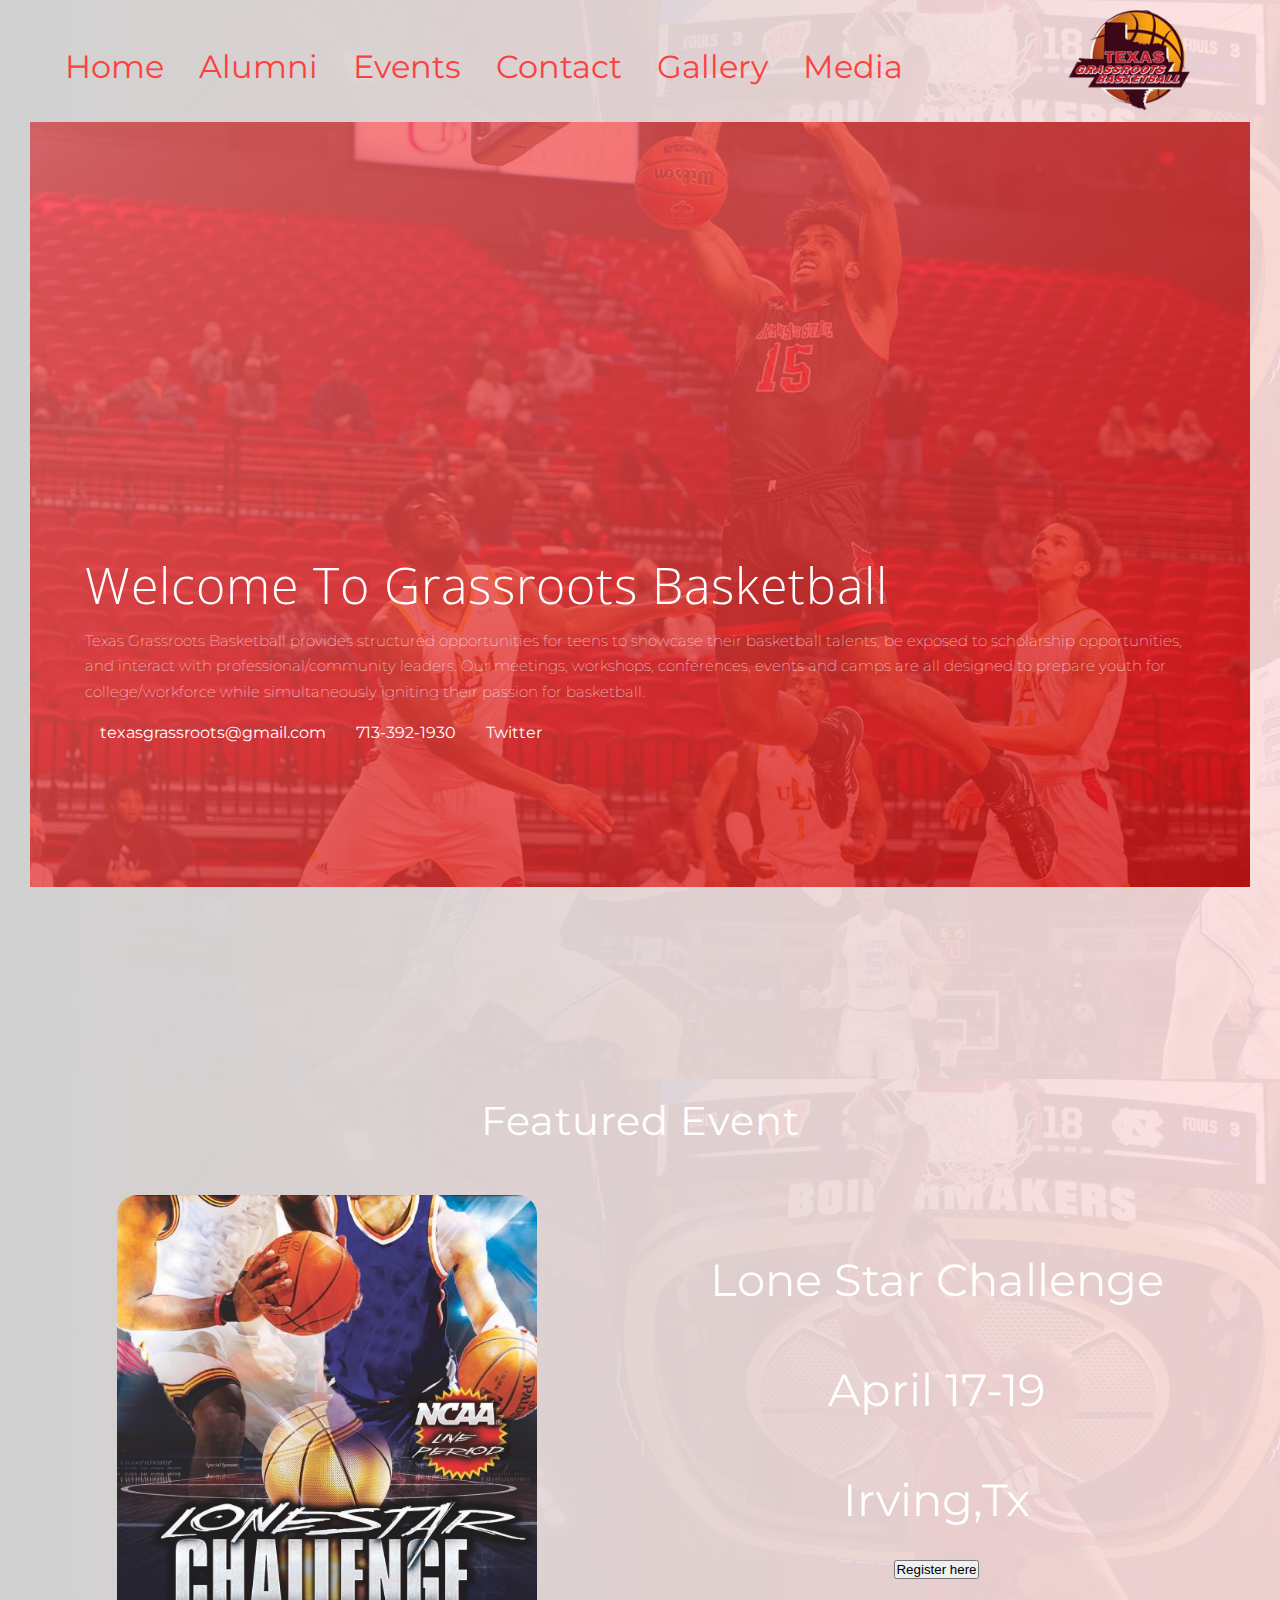
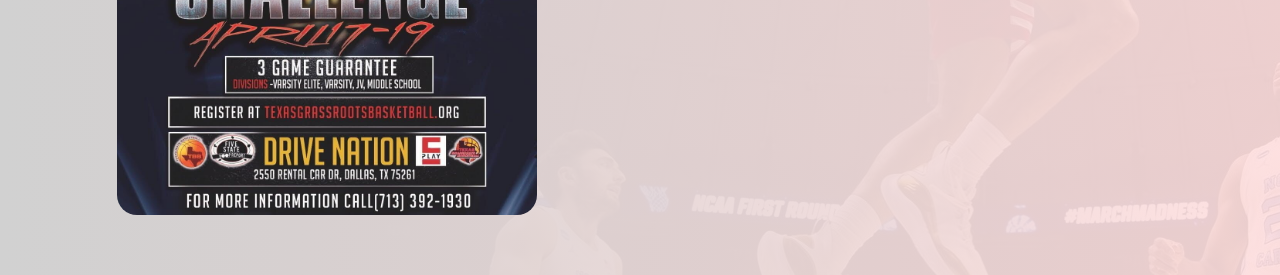
<file: index.html>
<!DOCTYPE html>
<html lang="en">
<head>
    <meta charset="UTF-8">
    <meta http-equiv="X-UA-Compatible" content="IE=edge">
    <meta name="viewport" content="width=device-width, initial-scale=1.0">
    
    <!-- links -->
    
    <link rel="preconnect" href="https://fonts.gstatic.com">
    <link href="https://fonts.googleapis.com/css2?family=Montserrat&display=swap" rel="stylesheet">  
    <link href="https://fonts.googleapis.com/css2?family=Montserrat:wght@500&display=swap" rel="stylesheet">
    <link href="https://fonts.googleapis.com/css2?family=Open+Sans:ital,wght@1,300;1,400&display=swap" rel="stylesheet">
    <link href="https://fonts.googleapis.com/css2?family=Poppins:ital,wght@1,200&display=swap" rel="stylesheet">
    
    <link rel="stylesheet" href="assets/style/style.css">
    <link rel="stylesheet" href="assets/style/home.css">
    <!-- links end -->
    <title>Texas Grass Roots</title>
</head>
<body>
    <!-- nav bar -->
    <nav class="nav">
        
        <ul class = "navBar">
            <li>
                <a href="#">Home</a>
            </li>
            <li>
                <a href="#">Alumni</a>
            </li>
            <li>
                <a href="#">Events</a>
            </li>
            <li>
                <a href="#">Contact</a>
            </li>
            <li>
                <a href="#">Gallery</a>
            </li>
            <li>
                <a href="#">Media</a>
            </li>
        </ul>
        
        <img src="assets/img/TxGrassrootsBBallLogo.png" alt="logo">
       

    </nav>

    <!-- head -->
    <header class = "header">

       <div class="intro">
           <p id = "welcomeTitle">Welcome To Grassroots Basketball</p>
           <p id = "about">Texas Grassroots Basketball provides structured 
            opportunities for teens to showcase their basketball talents, be 
            exposed to scholarship opportunities, and interact with professional/community leaders. 
            Our meetings, workshops, conferences, events and camps are all designed 
            to prepare youth for college/workforce while simultaneously igniting their passion for basketball. 
            </p>
            <div>
                <ul id = "introListUl">
                    <li>
                        <p>texasgrassroots@gmail.com</p>
                    </li>
                    <li>
                        <p>713-392-1930</p>
                    </li>
                    <li>
                        <p>Twitter</p>
                    </li>
                </ul>
            </div>
       </div>
    </header>
    <section class = "eventSection">
        
        <div class = "sectionTwoHome">
           <div>
                <p class = "homeEventTitle"> Featured Event</p>
                <div class = "event">
                    <div>
                        <img src="assets/img/LSC.jpg" class="card" alt="event">
                    </div>
                    <div class = "eventInfo">
                        <p id = "eventName"> Lone Star Challenge</p>
                        <p id = "eventDate"> April 17-19 </p>
                        <p id = "eventLocation"> Irving,Tx </p>
                        <button class = "btn btn-event"> Register here </button>
                    </div>
                </div>
           </div>
           <div>

           </div>
        </div>
    </section>


    <!-- app links -->
    <script src="https://code.jquery.com/jquery-3.5.1.min.js"></script>
    <script src="js/app.js"></script>
</body>
</html>
</file>
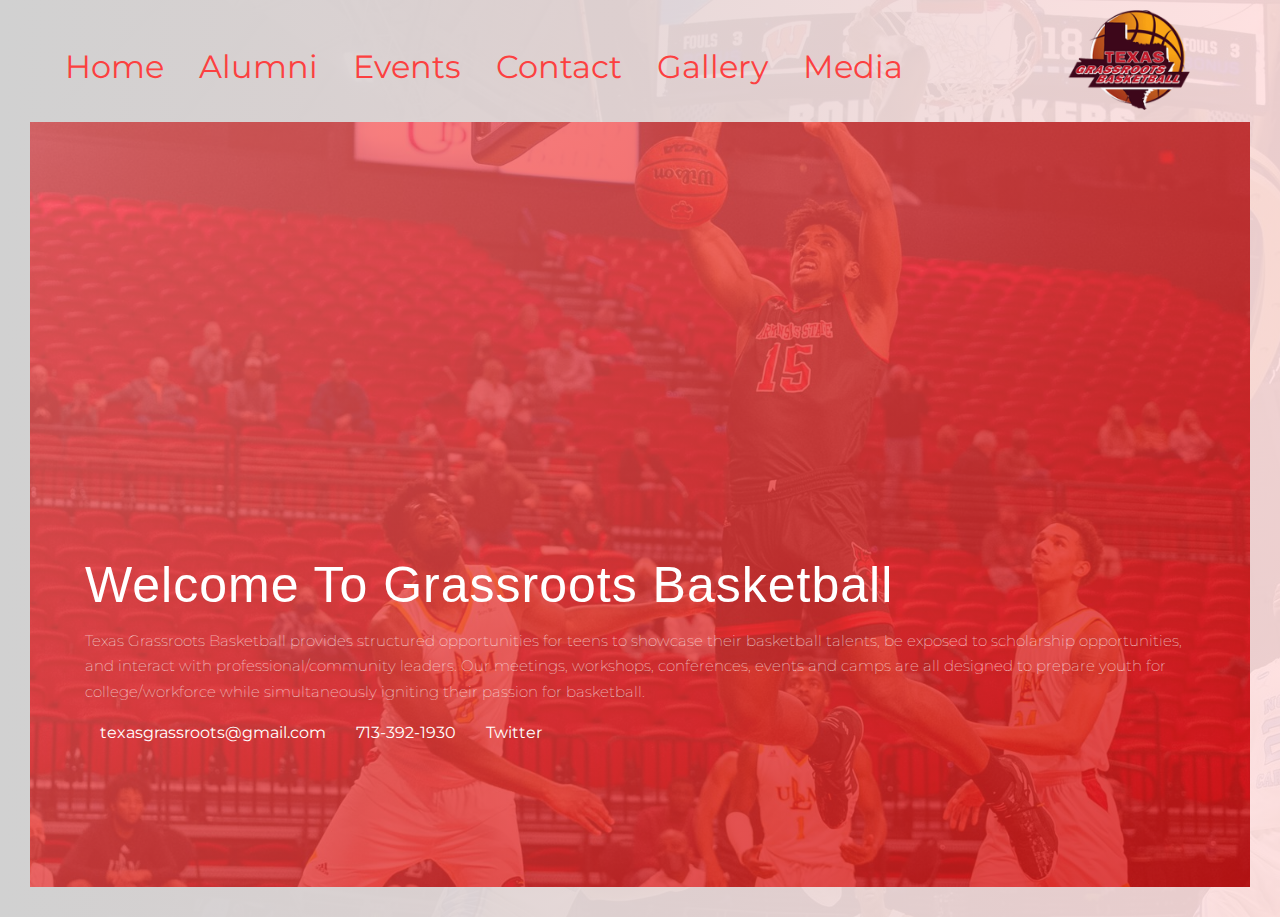
<file: root/index.html>
<!DOCTYPE html>
<html lang="en">
<head>
    <meta charset="UTF-8">
    <meta http-equiv="X-UA-Compatible" content="IE=edge">
    <meta name="viewport" content="width=device-width, initial-scale=1.0">
    
    <!-- links -->
    
    <link rel="preconnect" href="https://fonts.gstatic.com">
    <link href="https://fonts.googleapis.com/css2?family=Montserrat&display=swap" rel="stylesheet">
    <link href="https://fonts.googleapis.com/css2?family=Noto+Sans:ital@1&display=swap" rel="stylesheet">
    <link href="https://fonts.googleapis.com/css2?family=Poppins:ital,wght@1,200&display=swap" rel="stylesheet">
    
    <link rel="stylesheet" href="../assets/style/style.css">
    <link rel="stylesheet" href="../assets/style/home.css">
    <!-- links end -->
    <title>Texas Grass Roots</title>
</head>
<body>
    <!-- nav bar -->
    <nav class="nav">
        
        <ul class = "navBar">
            <li>
                <a href="#">Home</a>
            </li>
            <li>
                <a href="#">Alumni</a>
            </li>
            <li>
                <a href="#">Events</a>
            </li>
            <li>
                <a href="#">Contact</a>
            </li>
            <li>
                <a href="#">Gallery</a>
            </li>
            <li>
                <a href="#">Media</a>
            </li>
        </ul>
        
        <img src="../assets/img/TxGrassrootsBBallLogo.png" alt="logo">
       

    </nav>

    <!-- head -->
    <header class = "header">

       <div class="intro">
           <p id = "welcomeTitle">Welcome To Grassroots Basketball</p>
           <p id = "about">Texas Grassroots Basketball provides structured 
            opportunities for teens to showcase their basketball talents, be 
            exposed to scholarship opportunities, and interact with professional/community leaders. 
            Our meetings, workshops, conferences, events and camps are all designed 
            to prepare youth for college/workforce while simultaneously igniting their passion for basketball. 
            </p>
            <div>
                <ul id = "introListUl">
                    <li>
                        <p>texasgrassroots@gmail.com</p>
                    </li>
                    <li>
                        <p>713-392-1930</p>
                    </li>
                    <li>
                        <p>Twitter</p>
                    </li>
                </ul>
            </div>
       </div>
    </header>
</body>
</html>
</file>
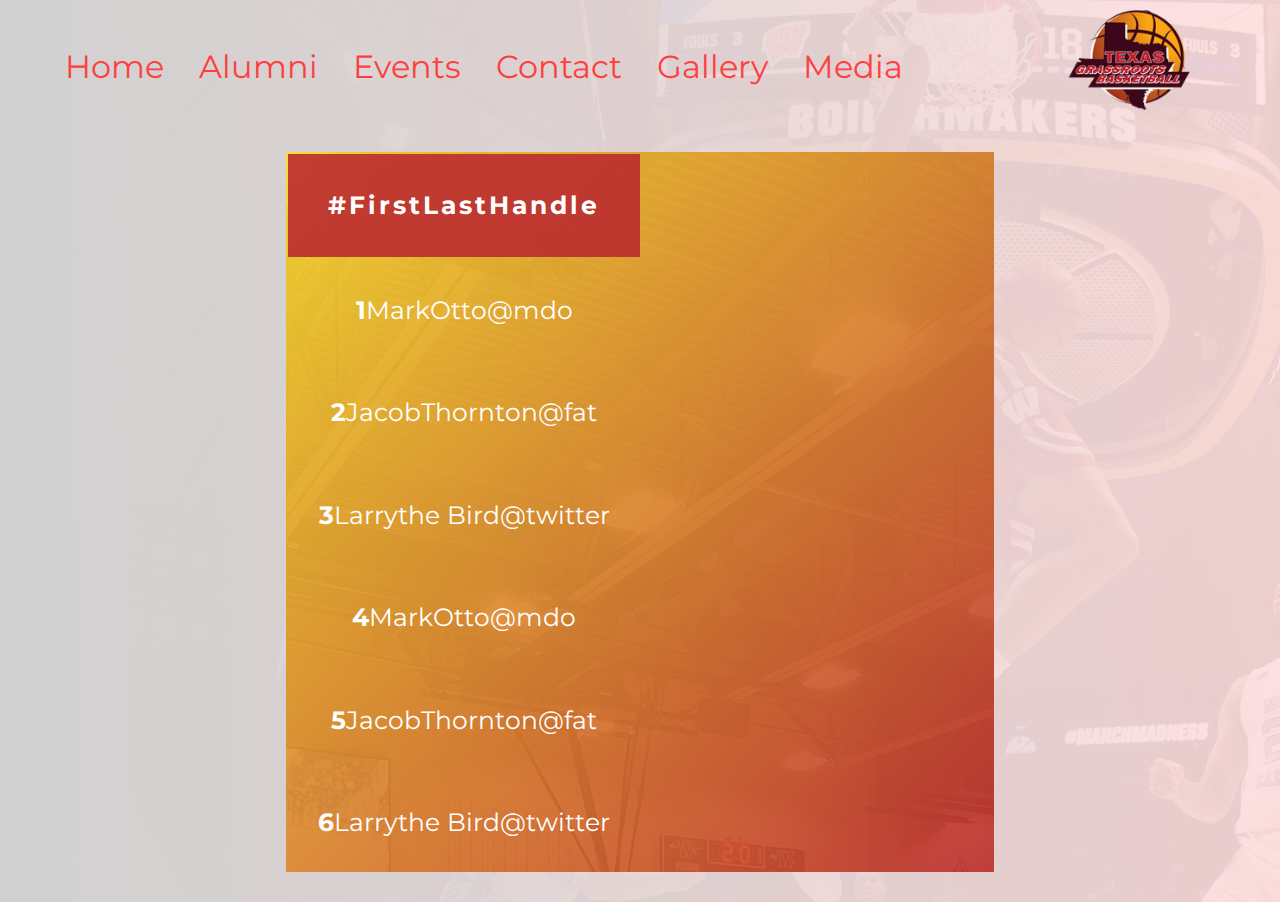
<file: pages/alumni.html>
<!DOCTYPE html>
<html lang="en">
<head>
    <meta charset="UTF-8">
    <meta http-equiv="X-UA-Compatible" content="IE=edge">
    <meta name="viewport" content="width=device-width, initial-scale=1.0">
    
    <!-- links -->
    
    <link rel="preconnect" href="https://fonts.gstatic.com">
    <link href="https://fonts.googleapis.com/css2?family=Montserrat&display=swap" rel="stylesheet">  
    <link href="https://fonts.googleapis.com/css2?family=Montserrat:wght@500&display=swap" rel="stylesheet">
    <link href="https://fonts.googleapis.com/css2?family=Open+Sans:ital,wght@1,300;1,400&display=swap" rel="stylesheet">
    <link href="https://fonts.googleapis.com/css2?family=Poppins:ital,wght@1,200&display=swap" rel="stylesheet">
    
    <link rel="stylesheet" href="../assets/style/style.css">
    <link rel="stylesheet" href="../assets/style/subfolder/alumni.css">
    <!-- links end -->
    <title>Texas Grass Roots</title>
</head>
<body>
    <!-- nav bar -->
    <nav class="nav">
        
        <ul class = "navBar">
            <li>
                <a href="../index.html">Home</a>
            </li>
            <li>
                <a href="alumni.html">Alumni</a>
            </li>
            <li>
                <a href="events.html">Events</a>
            </li>
            <li>
                <a href="contact.html">Contact</a>
            </li>
            <li>
                <a href="gallery.html">Gallery</a>
            </li>
            <li>
                <a href="media.html">Media</a>
            </li>
        </ul>
        
        <img src="../assets/img/TxGrassrootsBBallLogo.png" alt="logo">
       

    </nav>

    <!--scrolling nav-->

    <!-- main -->
    

    
    <section>
        <div class="table-wrapper-scroll-y my-custom-scrollbar">

            <table class="table table-bordered table-striped mb-0">
              <thead>
                <tr>
                  <th scope="col">#</th>
                  <th scope="col">First</th>
                  <th scope="col">Last</th>
                  <th scope="col">Handle</th>
                </tr>
              </thead>
              <tbody>
                <tr>
                  <th scope="row">1</th>
                  <td>Mark</td>
                  <td>Otto</td>
                  <td>@mdo</td>
                </tr>
                <tr>
                  <th scope="row">2</th>
                  <td>Jacob</td>
                  <td>Thornton</td>
                  <td>@fat</td>
                </tr>
                <tr>
                  <th scope="row">3</th>
                  <td>Larry</td>
                  <td>the Bird</td>
                  <td>@twitter</td>
                </tr>
                <tr>
                  <th scope="row">4</th>
                  <td>Mark</td>
                  <td>Otto</td>
                  <td>@mdo</td>
                </tr>
                <tr>
                  <th scope="row">5</th>
                  <td>Jacob</td>
                  <td>Thornton</td>
                  <td>@fat</td>
                </tr>
                <tr>
                  <th scope="row">6</th>
                  <td>Larry</td>
                  <td>the Bird</td>
                  <td>@twitter</td>
                </tr>
              </tbody>
            </table>
          
          </div>
    </section>
 

    <!-- app links -->
    <script src="https://code.jquery.com/jquery-3.5.1.min.js"></script>
    <script src="../js/app.js"></script>
</body>
</html>
</file>
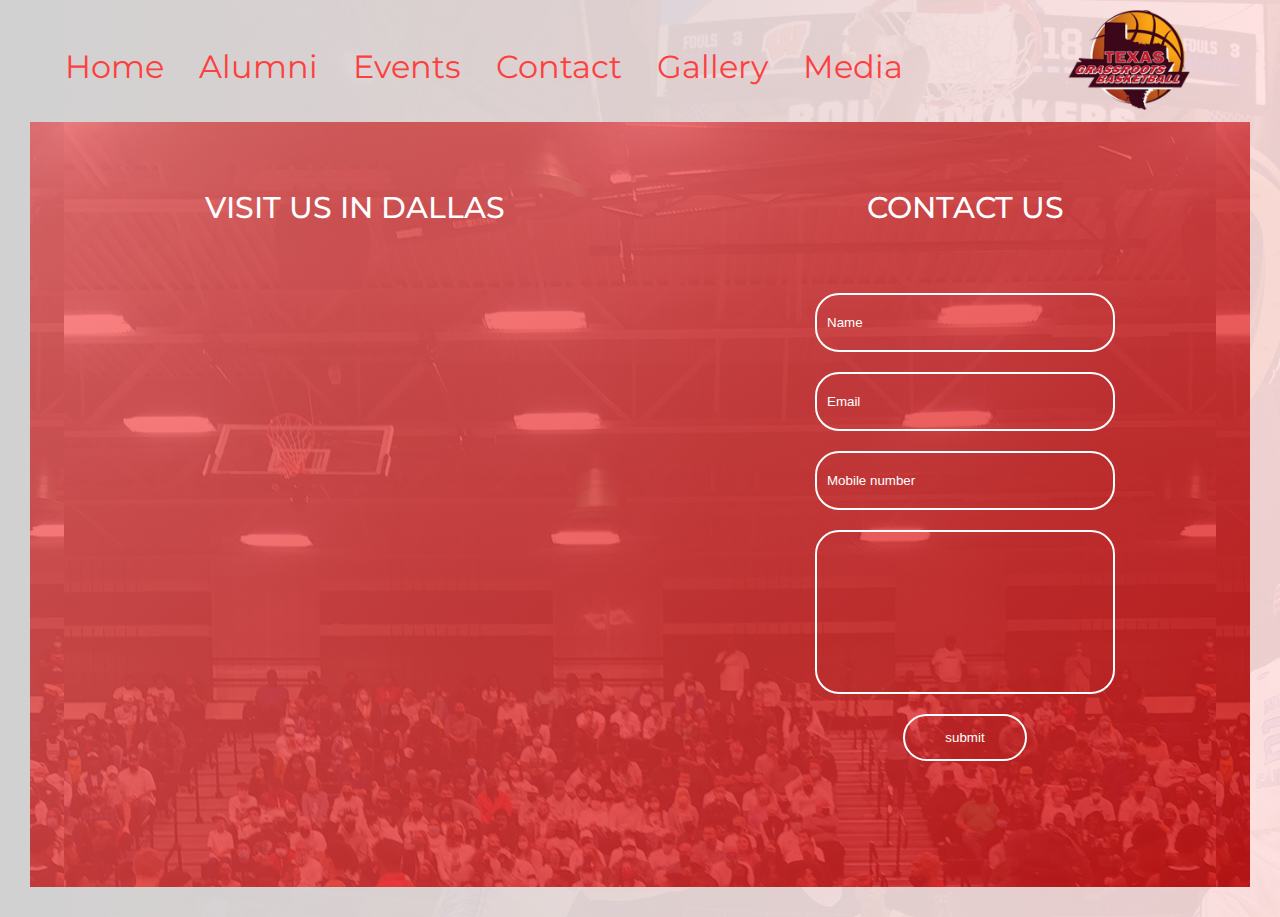
<file: pages/contact.html>
<!DOCTYPE html>
<html lang="en">
<head>
    <meta charset="UTF-8">
    <meta http-equiv="X-UA-Compatible" content="IE=edge">
    <meta name="viewport" content="width=device-width, initial-scale=1.0">
    
    <!-- links -->
    
    <link rel="preconnect" href="https://fonts.gstatic.com">
    <link href="https://fonts.googleapis.com/css2?family=Montserrat&display=swap" rel="stylesheet">  
    <link href="https://fonts.googleapis.com/css2?family=Montserrat:wght@500&display=swap" rel="stylesheet">
    <link href="https://fonts.googleapis.com/css2?family=Open+Sans:ital,wght@1,300;1,400&display=swap" rel="stylesheet">
    <link href="https://fonts.googleapis.com/css2?family=Poppins:ital,wght@1,200&display=swap" rel="stylesheet">
    
    <link rel="stylesheet" href="../assets/style/style.css">
    <link rel="stylesheet" href="../assets/style/subfolder/contact.css">
    <!-- links end -->
    <title>Texas Grass Roots</title>
</head>
<body>
    <!-- nav bar -->
    <nav class="nav">
        
        <ul class = "navBar">
            <li>
                <a href="../index.html">Home</a>
            </li>
            <li>
                <a href="alumni.html">Alumni</a>
            </li>
            <li>
                <a href="events.html">Events</a>
            </li>
            <li>
                <a href="contact.html">Contact</a>
            </li>
            <li>
                <a href="gallery.html">Gallery</a>
            </li>
            <li>
                <a href="media.html">Media</a>
            </li>
        </ul>
        
        <img src="../assets/img/TxGrassrootsBBallLogo.png" alt="logo">
       

    </nav>

    <!--scrolling nav-->


    <section>
        <div class = "section mediaSection">
            <div class = "contact ">
                <p>Visit us in dallas </p>
                <iframe src="https://www.google.com/maps/embed?pb=!1m18!1m12!1m3!1d3351.740253895727!2d-97.03338288450145!3d32.852128387458464!2m3!1f0!2f0!3f0!3m2!1i1024!2i768!4f13.1!3m3!1m2!1s0x864e81bc356caf9f%3A0xf205ea801a07d017!2s2550%20Rental%20Car%20Dr%2C%20Irving%2C%20TX%2075062!5e0!3m2!1sen!2sus!4v1620614242597!5m2!1sen!2sus" width="600" height="550" style="border:0;" allowfullscreen="" loading="lazy"></iframe>
            </div>
            <div class = "contact">
                
                <form action="" class= "box">
                    <p>Contact us</p>
                    <input type="text" name = "" placeholder="Name">
                    <input type="text" name = "" placeholder="Email">
                    <input type="text" name = "" placeholder="Mobile number">
                    <textarea name="" id="" cols="30" rows="8" placeholder="message">
                    
                    </textarea>
                    <input type="submit" name="" value="submit">
                </form>
            </div>
        </div>
    </section>
 

    <!-- app links -->
    <script src="https://code.jquery.com/jquery-3.5.1.min.js"></script>
    <script src="../js/app.js"></script>
</body>
</html>
</file>
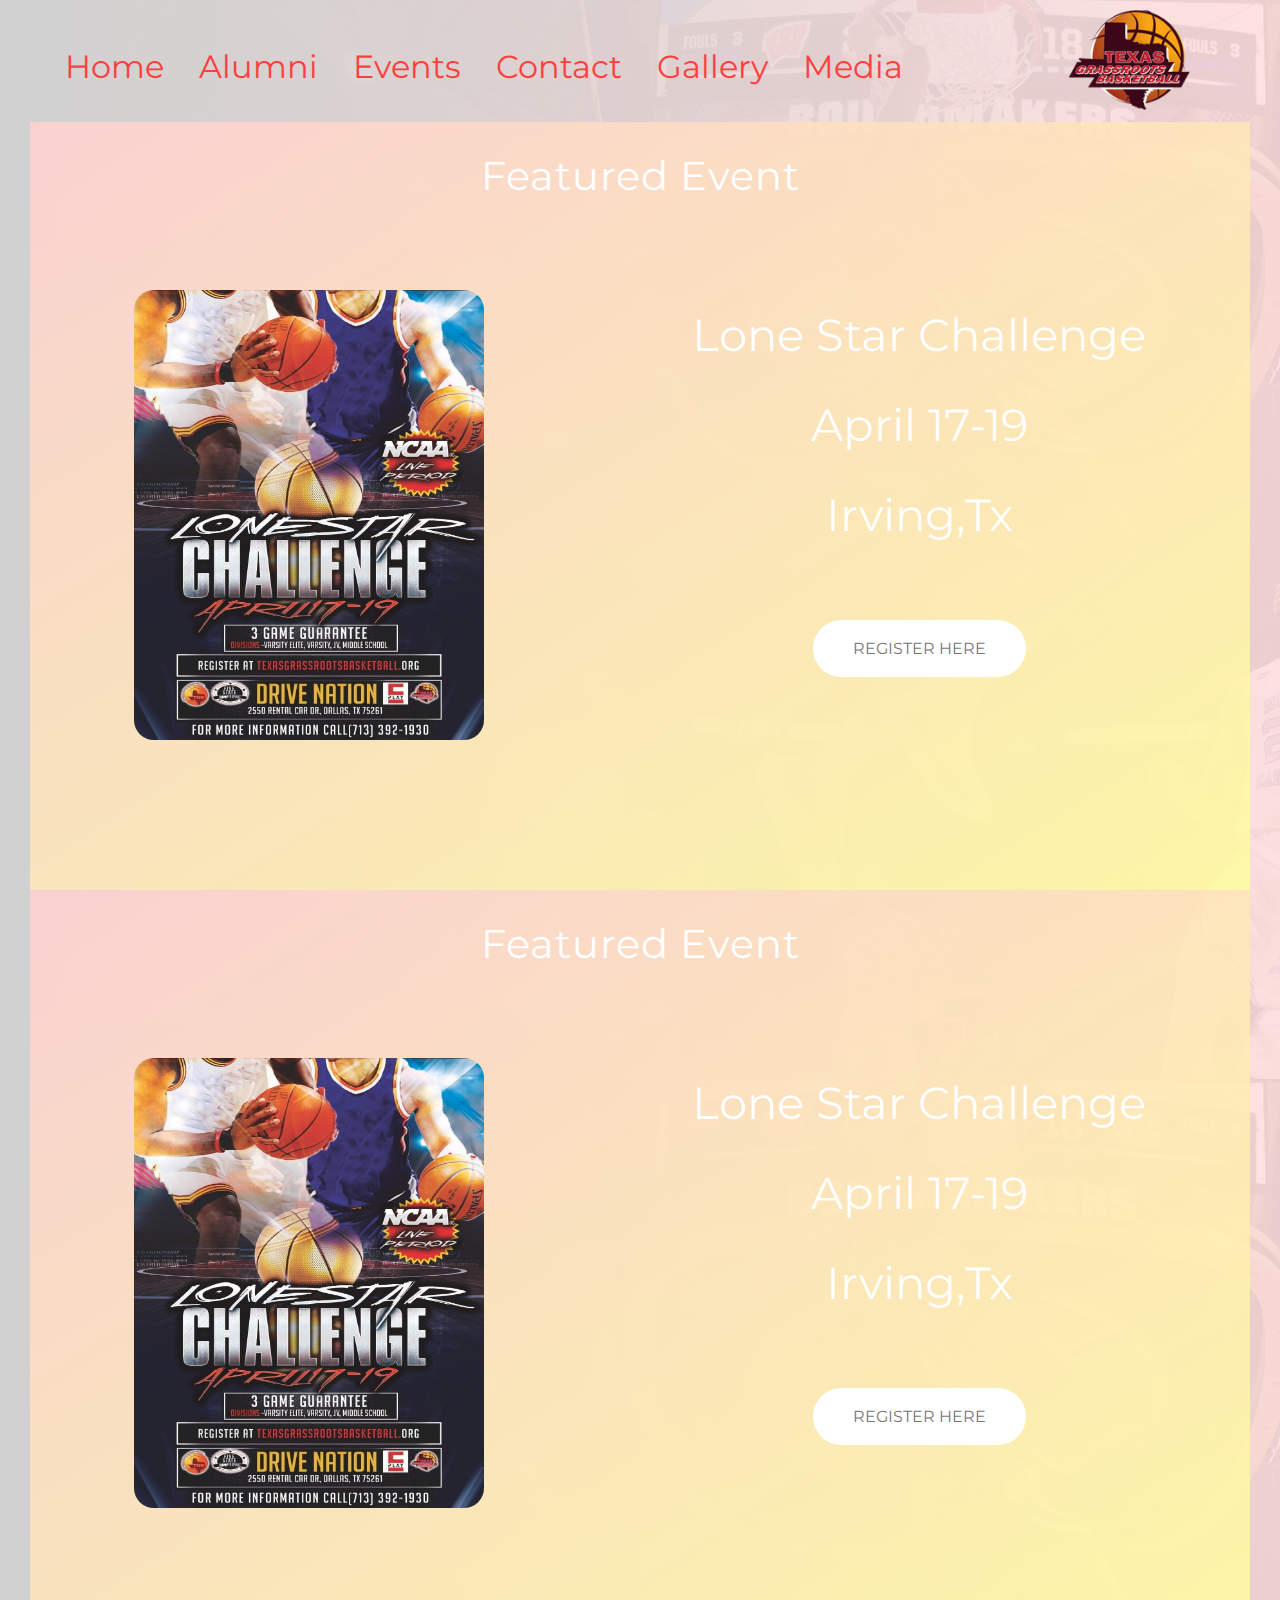
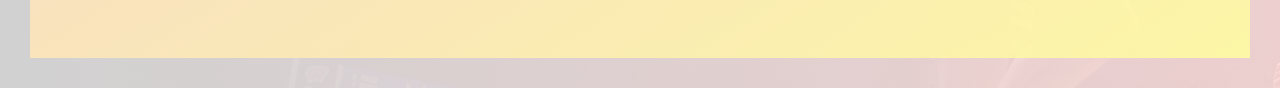
<file: pages/events.html>
<!DOCTYPE html>
<html lang="en">
<head>
    <meta charset="UTF-8">
    <meta http-equiv="X-UA-Compatible" content="IE=edge">
    <meta name="viewport" content="width=device-width, initial-scale=1.0">
    
    <!-- links -->
    
    <link rel="preconnect" href="https://fonts.gstatic.com">
    <link href="https://fonts.googleapis.com/css2?family=Montserrat&display=swap" rel="stylesheet">  
    <link href="https://fonts.googleapis.com/css2?family=Montserrat:wght@500&display=swap" rel="stylesheet">
    <link href="https://fonts.googleapis.com/css2?family=Open+Sans:ital,wght@1,300;1,400&display=swap" rel="stylesheet">
    <link href="https://fonts.googleapis.com/css2?family=Poppins:ital,wght@1,200&display=swap" rel="stylesheet">
    
    <link rel="stylesheet" href="../assets/style/style.css">
    <link rel="stylesheet" href="../assets/style/subfolder/home.css">
    <!-- links end -->
    <title>Texas Grass Roots</title>
</head>
<body>
    <!-- nav bar -->
    <nav class="nav">
        
        <ul class = "navBar">
            <li>
                <a href="../index.html">Home</a>
            </li>
            <li>
                <a href="alumni.html">Alumni</a>
            </li>
            <li>
                <a href="events.html">Events</a>
            </li>
            <li>
                <a href="contact.html">Contact</a>
            </li>
            <li>
                <a href="gallery.html">Gallery</a>
            </li>
            <li>
                <a href="media.html">Media</a>
            </li>
        </ul>
        
        <img src="../assets/img/TxGrassrootsBBallLogo.png" alt="logo">
       

    </nav>

    <!--scrolling nav-->


        <!-- event section-->
        <section class = "head">
        
            <div class = "sectionTwoHome eventPage">
               <div>
                    <p class = "homeEventTitle"> Featured Event</p>
                    <div class = "event">
                            <img src="../assets/img/LSC.jpg" class="card" alt="event">
                        <div class = "eventInfo">
                            <p id = "eventName"> Lone Star Challenge</p>
                            <p id = "eventDate"> April 17-19 </p>
                            <p id = "eventLocation"> Irving,Tx </p>
                            
                            <a href="#" class="btn btn-white "> Register Here </a>
    
                        </div>
                    </div>
               </div>
            </div>

            <div class = "sectionTwoHome eventPage">
                <div>
                     <p class = "homeEventTitle"> Featured Event</p>
                     <div class = "event">
                             <img src="../assets/img/LSC.jpg" class="card" alt="event">
                         <div class = "eventInfo">
                             <p id = "eventName"> Lone Star Challenge</p>
                             <p id = "eventDate"> April 17-19 </p>
                             <p id = "eventLocation"> Irving,Tx </p>
                             
                             <a href="#" class="btn btn-white"> Register Here </a>
     
                         </div>
                     </div>
                </div>
             </div>
        </section>
    


    <!-- app links -->
    <script src="https://code.jquery.com/jquery-3.5.1.min.js"></script>
    <script src="../js/app.js"></script>
</body>
</html>
</file>
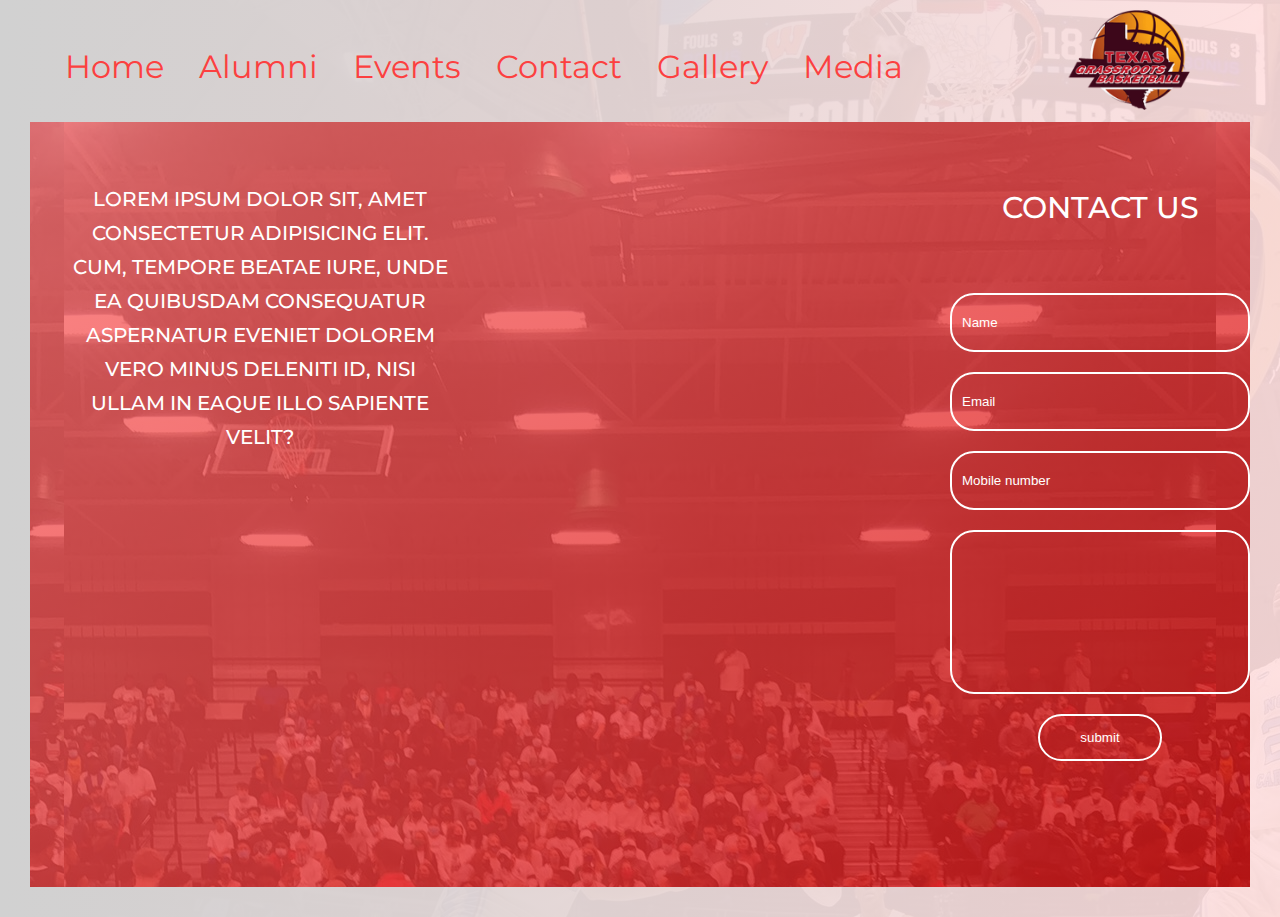
<file: pages/media.html>
<!DOCTYPE html>
<html lang="en">
<head>
    <meta charset="UTF-8">
    <meta http-equiv="X-UA-Compatible" content="IE=edge">
    <meta name="viewport" content="width=device-width, initial-scale=1.0">
    
    <!-- links -->
    
    <link rel="preconnect" href="https://fonts.gstatic.com">
    <link href="https://fonts.googleapis.com/css2?family=Montserrat&display=swap" rel="stylesheet">  
    <link href="https://fonts.googleapis.com/css2?family=Montserrat:wght@500&display=swap" rel="stylesheet">
    <link href="https://fonts.googleapis.com/css2?family=Open+Sans:ital,wght@1,300;1,400&display=swap" rel="stylesheet">
    <link href="https://fonts.googleapis.com/css2?family=Poppins:ital,wght@1,200&display=swap" rel="stylesheet">
    
    <link rel="stylesheet" href="../assets/style/style.css">
    <link rel="stylesheet" href="../assets/style/subfolder/contact.css">
    <!-- links end -->
    <title>Texas Grass Roots</title>
</head>
<body>
    <!-- nav bar -->
    <nav class="nav">
        
        <ul class = "navBar">
            <li>
                <a href="../index.html">Home</a>
            </li>
            <li>
                <a href="alumni.html">Alumni</a>
            </li>
            <li>
                <a href="events.html">Events</a>
            </li>
            <li>
                <a href="contact.html">Contact</a>
            </li>
            <li>
                <a href="gallery.html">Gallery</a>
            </li>
            <li>
                <a href="media.html">Media</a>
            </li>
        </ul>
        
        <img src="../assets/img/TxGrassrootsBBallLogo.png" alt="logo">
       

    </nav>

    <!--scrolling nav-->


    <section>
        <div class = "section">
            <div class = "contact">
                <p class = "mediaText">Lorem ipsum dolor sit, amet consectetur adipisicing elit. Cum, tempore beatae iure, unde ea quibusdam consequatur aspernatur eveniet dolorem vero minus deleniti id, nisi ullam in eaque illo sapiente velit?</p>
                
            </div>
            <div class = "contact">
                
                <form action="" class= "box">
                    <p>Contact us</p>
                    <input type="text" name = "" placeholder="Name">
                    <input type="text" name = "" placeholder="Email">
                    <input type="text" name = "" placeholder="Mobile number">
                    <textarea name="" id="" cols="30" rows="8" placeholder="message">
                    
                    </textarea>
                    <input type="submit" name="" value="submit">
                </form>
            </div>
        </div>
    </section>
 

    <!-- app links -->
    <script src="https://code.jquery.com/jquery-3.5.1.min.js"></script>
    <script src="../js/app.js"></script>
</body>
</html>
</file>
<file: assets/style/style.css>
/*
Colors:

light red: #b31010
dark red: #521818

*/

*{
    /* where we remove the browser defaults */

    margin: 0;
    padding: 0;
    box-sizing: border-box; /* removes padding and border to an element */

}


body {
    
    
    font-family: "Montserrat" , sans-serif; /* font we imported from google fonts */
    font-weight: 400;
    font-size: 16px;
    line-height: 1.7; /* spacing between lines */
    color: rgb(255, 255, 255); /*targets the text color */
    

    background-image: linear-gradient(
        to right,
        #d1d1d1,
        #ffdfdfea ), 
    url(../img/D6A_8415A.jpg);
    
}

nav{
    height: 8vh;
    position: relative;
    margin-bottom: 20px;
}

.navBar{
    list-style-type: none;
    padding-top: 10px;
    
    
}

.navBar li {

    float:left; /* use this so that our nav starts on the left */ 

    font-size: 32px;

    text-align: center;

    padding-right: 30px;

    padding-left: 20px;
}

.navBar li a{

    text-decoration: none;
    color: rgb(252, 64, 64);
}

nav img{
    height: 100px;
    position:absolute;
    text-align: center;
    right: 0px;
    top: 0px;
    transform: translate(-50%, -20%);


}





  /* form css*/
.form{
    width:65vw;
    position: relative;
    height: 50px;
    overflow: hidden;
    
}
.form input {
    width: 100%;
    height: 100%;
    color: rgb(255, 255, 255);
    padding-top: 20px;
    padding-left: 5px;
    border: none;
    outline: none;
    background-color: #cfcfcfee;
    border-radius: 5px;
}
.form label {
   
    bottom:0px;
    left: 1px;
    width: 100%;
    height: 100%;
    pointer-events: none;
    background-color: rgb(255, 255, 255);
    color: rgb(248, 237, 237);
    border-bottom: 1px solid black;
    padding-left: 5px;

}
.form label::after{
    content:"";
    position: absolute;
    left: 0px;
    bottom:-1px;
    height: 100%;
    width: 100%;
    border-bottom: 3px solid #f8d92cee;
    transform:translateX(-100%);
    transition: all 0.7s ease;
}
.content-name {
    position: absolute;
    bottom: 8px;
    left: 0px;
    transition: all 0.3s ease;
    padding-left: 5px;

}

.form input:focus + .label-name .content-name, .form input:valid + .label-name .content-name {
    transform: translateY(-80%);
    font-size: 14px;
    color:#b31010;
    padding-left: 5px;
}

.form input:focus .label-name::after, .form input:valid + .label-name::after {
    transform: translateX(0%);
    
    
}



.hamNav{
    width: 0%;
    overflow-x:hidden;
    height: 100vh;
    z-index: 1 ;
    position:fixed;
    background-color: rgba(137, 134, 139, 0.349);
    transition: 0.5;
    display: block;
  
}

.hamNav a{
    text-align: center;
    color: white;
    font-size: 22px;
    display: block;
    text-decoration: none;
    padding: 1em 0;
    transition: 0.5s ease-out;
    
}

.close {
    position: relative;
    
    top:3vh;
    
}

.hamNav a:not(:first-child):hover{
    
    background-color: #f7f7f7;

        
    
}

/* Extra small devices (phones, 600px and down) */
@media only screen and (max-width: 600px) {
    
    body{
        padding: 0px;
    }

    nav{
        display:block;
    }
    .navBar{
        display: none;
    }

    nav li {
        display: none;
    }

    nav img{
        height: 100%;
        
        position:static;
        
        left: 50vw;
        
        transform: translate(0%, 0%);
    }

  

}

/* devices (portrait tablets and large phones, 992px and down) */
@media only screen and (max-width: 992px) {

    body{
        padding: 0px;
    }

    nav{
        display:block;
    }
    .navBar{
        display: none;
    }

    nav li {
        display: none;
    }
    
    nav img{
        height: 87%;
        position:absolute;
        text-align: center;
        right: 0px;
        top: 0px;
        transform: translate(-50%, 25%);
    }

    .open {


        color:white;
        font-size:25px;
       
        position:relative ;

        display: block;
        cursor: pointer;
        left: 3px;
        padding-left:5%;
        top:3vh;
        
     
    }

    .wrapper{
       
        position:absolute;
        top: 0px;
        right:0px;
        width: 100%;
    }

    .hamNav {

       
        overflow-x:hidden;
        height: 100vh;
        z-index: 1 ;
        position:fixed;
        background-color: rgba(226, 51, 28, 0.89);
        transition: 0.5;
        display: block;
    }

  
 
}



/* Large devices (laptops/desktops, 992px and up) */
@media only screen and (min-width: 993px) {
            
    body {
    
        padding: 30px;
        
    }

    nav {
        height: 6vh;
        position: relative;
        margin-bottom: 20px;
    }
    
    .navBar {

        list-style-type: none;
        padding-top: 10px;
        margin-left: 15px ;
        
    }

    .navBar li {

        float:left; /* use this so that our nav starts on the left */ 

        font-size: 24px;

        text-align: center;

        padding-right: 15px;

        padding-left: 10px;
    }
    
    nav img {

        height: 80px;
        position:absolute;
        text-align: center;
        right: 0px;
        top: 0px;
        transform: translate(-50%, -20%);

    }

    .open {

        color:rgb(24, 22, 22);
        font-size:30px;
        
        display: none;
        cursor: pointer;
    }

    
    .hamNav{
        width: 0%;
        overflow-x:hidden;
        height: 100vh;
        z-index: 1 ;
        position:fixed;
        background-color: rgba(196, 178, 207, 0.349);
        transition: 0.5;
        display: none;
    }

    .wrapper{
        display: none;
    }

}
/* Extra large devices (large laptops and desktops, 1200px and up) */
@media only screen and (min-width: 1200px) {
    
    body{
        padding: 30px;
    }

    
    nav{
        height: 8vh;
        position: relative;
        margin-bottom: 20px;
    }
    
    .navBar{
        list-style-type: none;
        padding-top: 10px;
        margin-left:20px ;
        
    }
    
    .navBar li {
    
        float:left; /* use this so that our nav starts on the left */ 
    
        font-size: 32px;
    
        text-align: center;
    
        padding-right: 20px;
    
        padding-left: 15px;
    }
    
    .navBar li a{
    
        text-decoration: none;
        color: rgb(252, 64, 64);
    }
    
    nav img{
        height: 100px;
        position:absolute;
        text-align: center;
        right: 0px;
        top: 0px;
        transform: translate(-50%, -20%);
    }


    



}

@media only screen and (max-height: 772px) {
    nav img {

        height: 60px;
        position:absolute;
        text-align: center;
        right: 0px;
        top: 15%;
        transform: translate(-50%, 0%);

    }
}
</file>
<file: assets/style/home.css>
/*
Colors:

light red: #b31010
dark red: #521818

*/

.header {
    
    height: 85vh; /* at every point the element is '' percent of the vertical height and not the full 100% so we use it to make vertical positions smaller */

    background-image: linear-gradient(
        to right bottom,
        #ff7575cc  ,
        #d61212d0 ), 
    url(../img/headbasketballpic.jpg);

    background-size: cover; /* whatever the width of the viewport it will always try to fit the whole element in the viewport */

    background-position: center; /* the top of image always stays at the top instead of staying relevant to screen proportions */

    margin-top: 10px;
    position: relative;
    background-attachment: fixed; /* background scroll with the page*/
}

.intro{
    position: absolute;
    top: 55%;
    left: 55px;
    right: 55px;
}

#welcomeTitle {
    font-size: 50px;
    letter-spacing: 1px;
    font-weight: 50;
    font-family: 'Open Sans' , sans-serif;
    color: white;

    animation-name: titleMoveIn;
    animation-duration: 1.5s;
    animation-timing-function: ease-out;
    
}

#about{
    font-size: 15px;
    font-weight: 100;
    letter-spacing: 0;

    animation-name: titleMoveIn;
    animation-duration: 1.5s;
    animation-timing-function: ease-out;
    animation-delay: 1s;
    animation-fill-mode: backwards;

}



#introListUl{
    list-style-type: none;
    
}

#introListUl li{
    float: left;
    padding: 15px;
    
    animation-name: titleMoveIn;
    animation-duration: 1.5s;
    animation-timing-function: ease-out;
    animation-delay: 2s;
    animation-fill-mode: backwards;

}

.event{
    display: flex;
    flex-direction: row;
    margin-top: 40px;
    height:70vh;
    justify-content: space-around;
}

.card {
    height: 620px;
    width: 420px;
    border-radius: 20px;

}
.eventSection {
    margin-top: 20vh;
    padding-top: 20px;
    padding-bottom: 20px;
    

    background-image: linear-gradient(
        to right bottom,
        #ebebebe0 ,
        #f8d92ca8 ,
        #e63030d8 ), 
    url(../img/2021_Hannibal1_USCAthletics.jpg);

    background-size: cover; /* whatever the width of the viewport it will always try to fit the whole element in the viewport */

    background-position: center; /* the top of image always stays at the top instead of staying relevant to screen proportions */

    
    position: relative;
    background-attachment: fixed; /* background scroll with the page*/
 
}


.homeEventTitle{
    font-family: "Montserrat" , sans-serif;
    font-size: 40px;
    font-weight: 400;;
    letter-spacing:1px;
    color: white;
    text-align: center;
}

.eventInfo{
    padding-top: 30px;
    text-align: center;
}

.eventInfo p{
    font-size: 45px;
    line-height: 110px;

    background: -webkit-linear-gradient(#ffffff,#ffffff );
    -webkit-background-clip: text;
    -webkit-text-fill-color: transparent;
    
}

.btn:link,
.btn:visited {
    text-transform: uppercase;
    text-decoration: none;
    padding: 15px 40px;
    display: inline-block;
    border-radius: 100px;
    transition: all .2s;
    position:relative;
}

.btn:hover {
    transform: translateY(-3px);
    box-shadow: 0 10px 15px rgba(0, 0, 0, .2);
}

.btn:active {
    transform: translateY(-1px);
    box-shadow: 0 5px 5px rgba(0, 0, 0, .2);
}

.btn-white {
    margin-top: 60px;
    background-color: #fff;
    color: #777;
}

.btn::after {
    content: "";
    display: inline-block;
    height: 100%;
    width: 100%;
    border-radius: 100px;
    position: absolute;
    top: 0;
    left: 0;
    z-index: -1;
    
    transition: all .4s;
}

.btn-white::after{
    background-color: #fff;
}

.btn:hover::after {
    transform: scaleX(1.4) scaleY(1.6);
    opacity: 0;
}

.btn-animated {
    animation: moveInBtn .5s ease-out .75s;
    animation-fill-mode:backwards;
}

/*
triple the size of the basketball

add the links for the instagram and twittwer

lighter 
could go gold 

*/
.vidSection{
    margin-top: 20vh;
    text-align: center;

    background-image: linear-gradient(
        to right bottom,
        #f8d92cee,
        #bd3030ee), 
    url(../img/Whitfield_D50_3008.jpg);

    background-size: cover; /* whatever the width of the viewport it will always try to fit the whole element in the viewport */

    background-position: center; /* the top of image always stays at the top instead of staying relevant to screen proportions */

    
    position: relative;
    background-attachment: fixed; /* background scroll with the page*/

}

.eventTypo{
    margin-top: 20vh;
    padding-top: 20px;
    padding-bottom: 20px;
}



iframe {
    
    padding-top: 40px;
    
}




footer{
    height: 30vh;
    background-color: #777;
}



@keyframes titleMoveIn {
    /* 0% is the start of the animation */
    0% { 

        /* move down -30px at the start and opacity is 0*/
        opacity:0;
        transform: translateY(-30px);
    }

    /*a point in the middle of the animation*/
    80% {
        
    }

    /* 100% is when the animation is complete */
    100% {
        /* ath the end opacity is 1 and its back to the original position*/
        opacity: 1;
        transform: translate(0);
    }

}
</file>
<file: assets/style/subfolder/alumni.css>
section{
    
   
    
}

.wrap {
    display: flex;
    flex-direction: column;
    
    padding-bottom:50px ;
}

.my-custom-scrollbar {
    position: relative;
    height: 80vh;
    overflow: auto;
    background-image: linear-gradient(
        to right bottom,
        #f8d92cee,
        #bd3030ee), 
    url(../../img/texasgrassonegy.jpg);;
    margin: 50px 0 0 50px;
    margin-left: 20vw;
    margin-right: 20vw;
   
    
    }
    .table-wrapper-scroll-y {
    display: block;
}
    
thead{
    display: flex;
    justify-content: center;
    
    font-size: 40px;
    background-color: #bd3030ee;
    word-spacing: 10px;
    letter-spacing: 3px;
    
}
.alumnis{
    
    display: flex;
    justify-content: center;
    flex-direction: column;
}

tr {
    display: flex;
    justify-content: center;
    padding: 30px;
    font-size: 25px;
}


@media only screen and (max-width: 992px) {
    
    thead{
        display: flex;
        justify-content: center;
        
        font-size: 20px;
        background-color: #bd3030ee;
        word-spacing: 2px;
        letter-spacing: 1.5px;
        
    }
    
    .my-custom-scrollbar {
        position: relative;
        height: 400px;
        overflow: auto;
        background-image: linear-gradient(
            to right bottom,
            #f8d92cee,
            #bd3030ee), 
        url(../../img/texasgrassonegy.jpg);;
        margin: 50px 0 0 50px;
        margin-left: 10vw;
        margin-right: 10vw;
       
        
        }
        .table-wrapper-scroll-y {
        display: block;
    }

    tr {
        display: flex;
        justify-content: center;
        padding: 15px;
        font-size: 20px;
    }
        
}
</file>
<file: assets/style/subfolder/contact.css>
.section{
    display: flex;
    justify-content: space-around;
    padding-top: 20px;
}
section{
    background-image: linear-gradient(
        to right bottom,
        #ff7575cc  ,
        #d61212d0 ), 
    url(../../img/stands.jpg);


    background-position: top; /* the top of image always stays at the top instead of staying relevant to screen proportions */

    margin-top: 10px;
    position: relative;
    background-attachment: fixed; /* background scroll with the page*/

    height: 85vh;
}







.box{
    width:600px;
    
    background: transparent;
   
}

p {
    color:white;
    text-transform: uppercase;
    font-weight: 500;
    text-align: center;
    padding: 40px;
    font-size: 30px;
}

.mediaText{
    
    font-size: 20px;
    max-width: 50%;
}



.box input[type = 'text'],.box textarea{
    border:0;
    background: none;
    display: block;
    margin: 20px auto;
    
    border: 2px solid white;
    padding: 14px 10px;
    width: 520px;
    outline: none;
    color: white;
    border-radius: 24px;
    transition: 0.25s;
    resize: none;
    padding: 30px;
}

.box ::placeholder{
    color: white;
}

.box input[type = 'text']:focus,.box textarea :focus{

    transform: scale(1.05);
    border-color: #f8d92cee;

}

.box :placeholder-shown :focus{

   color: red;
}

.box input[type = 'submit']{
    border:0;
    background: none;
    display: block;
    margin: 20px auto;
    text-align: center;
    border: 2px solid white;
    padding: 14px 40px;
    
    outline: none;
    color: white;
    border-radius: 24px;
    transition: 0.25s;
    cursor: pointer;
}

.box input[type = 'submit']:hover {
    background: white;
}

/* Extra small devices (phones, 600px and down) */
@media only screen and (max-width: 600px) {
    
   

}

/* devices (portrait tablets and large phones, 992px and down) */
@media only screen and (max-width: 992px) {

    .contact{
        position: relative;
    }

    section{
        height: 100vh;
    }
    .section{
        display: flex;
        justify-content: space-around;
        flex-direction: column;
        padding-top: 20px;
        
    }

    p {
        color:white;
        text-transform: uppercase;
        font-weight: 500;
        text-align: center;
        padding: 20px;
        font-size: 15px;
    }


    iframe{
        width: 80%;
        height: 30vh;
        text-align: center;
        position: relative;
        left: 10%;
    }

      
    .box{
        width:100%;
        
        background: transparent;
       
    }



    .box input[type = 'text'],.box textarea{
        border:0;
        background: none;
        display: block;
        margin: 20px auto;
        
        border: 2px solid white;
        padding: 8px 10px;
        width: 80%;
        outline: none;
        color: white;
        border-radius: 24px;
        transition: 0.25s;
        resize: none;
       
    }
    
}



/* Large devices (laptops/desktops, 992px and up) */
@media only screen and (min-width: 993px) {
            
    .section{
        display: flex;
        justify-content: space-around;
        flex-direction: row;
        padding-top: 20px;
        
    }
    section{
        background-image: linear-gradient(
            to right bottom,
            #ff7575cc  ,
            #d61212d0 ), 
        url(../../img/stands.jpg);
    
    
        background-position: top; /* the top of image always stays at the top instead of staying relevant to screen proportions */
    
        margin-top: 10px;
        position: relative;
        background-attachment: fixed; /* background scroll with the page*/
    
        height: 85vh;
        
    }
    
    
    
    
    
    
    
    .box{
        width:300px;
        
        background: transparent;
       
    }
    
    p {
        color:white;
        text-transform: uppercase;
        font-weight: 500;
        text-align: center;
        padding: 40px;
        font-size: 30px;
    }
    .box input[type = 'text'],.box textarea{
        border:0;
        background: none;
        display: block;
        margin: 20px auto;
        
        border: 2px solid white;
        padding: 20px 10px;
        width: 100%;
        outline: none;
        color: white;
        border-radius: 24px;
        transition: 0.25s;
        resize: none;
       
    }
    
    .box ::placeholder{
        color: white;
    }
    
  
    
  
    .box input[type = 'submit']{
        border:0;
        background: none;
        display: block;
        margin: 20px auto;
        text-align: center;
        border: 2px solid white;
        padding: 14px 40px;
        
        outline: none;
        color: white;
        border-radius: 24px;
        transition: 0.25s;
        cursor: pointer;
    }
    
    .box input[type = 'submit']:hover {
        background: white;
    }

    iframe{
        width: 100%;
        height: 80%;
    }
}
/* Extra large devices (large laptops and desktops, 1200px and up) */
@media only screen and (min-width: 1400px) {
 
    .section{
        display: flex;
        justify-content: space-around;
        padding-top: 20px;
    }
    section{
        background-image: linear-gradient(
            to right bottom,
            #ff7575cc  ,
            #d61212d0 ), 
        url(../../img/stands.jpg);
    
    
        background-position: top; /* the top of image always stays at the top instead of staying relevant to screen proportions */
    
        margin-top: 10px;
        position: relative;
        background-attachment: fixed; /* background scroll with the page*/
    
        height: 85vh;
    }
    
    
    
    
    
    
    
    .box{
        width:600px;
        
        background: transparent;
       
    }
    
    p {
        color:white;
        text-transform: uppercase;
        font-weight: 500;
        text-align: center;
        padding: 40px;
        font-size: 30px;
    }
    .box input[type = 'text'],.box textarea{
        border:0;
        background: none;
        display: block;
        margin: 20px auto;
        
        border: 2px solid white;
        
        width: 520px;
        outline: none;
        color: white;
        border-radius: 24px;
        transition: 0.25s;
        resize: none;
        padding: 25px;
    }
    
    .box ::placeholder{
        color: white;
    }
    
    .box input[type = 'text']:focus,.box textarea :focus{
    
        transform: scale(1.05);
        border-color: #f8d92cee;
    
    }
    
    .box :placeholder-shown :focus{
    
       color: red;
    }
    
    .box input[type = 'submit']{
        border:0;
        background: none;
        display: block;
        margin: 20px auto;
        text-align: center;
        border: 2px solid white;
        padding: 14px 40px;
        
        outline: none;
        color: white;
        border-radius: 24px;
        transition: 0.25s;
        cursor: pointer;
    }
    
    .box input[type = 'submit']:hover {
        background: white;
    }

    iframe{
        
        width:600px;
        height:500px; 
    }
}
</file>
<file: assets/style/subfolder/home.css>
/*
Colors:

light red: #b31010
dark red: #521818

*/

.header {
    
    height: 85vh; /* at every point the element is '' percent of the vertical height and not the full 100% so we use it to make vertical positions smaller */

    background-image: linear-gradient(
        to right bottom,
        #ff7575cc  ,
        #d61212d0 ), 
    url(../../img/texasgrasspic.jpg);

    background-size: cover; /* whatever the width of the viewport it will always try to fit the whole element in the viewport */

    background-position: center; /* the top of image always stays at the top instead of staying relevant to screen proportions */

    margin-top: 10px;
    position: relative;
    background-attachment: fixed; /* background scroll with the page*/
}

.intro{
    position: absolute;
    top: 55%;
    left: 55px;
    right: 55px;
}

#welcomeTitle {
    font-size: 50px;
    letter-spacing: 1px;
    font-weight: 50;
    font-family: 'Open Sans' , sans-serif;
    color: white;

    animation-name: titleMoveIn;
    animation-duration: 1.5s;
    animation-timing-function: ease-out;
    
}

#about{
    font-size: 15px;
    font-weight: 100;
    letter-spacing: 0;

    animation-name: titleMoveIn;
    animation-duration: 1.5s;
    animation-timing-function: ease-out;
    animation-delay: 1s;
    animation-fill-mode: backwards;

}



#introListUl{
    list-style-type: none;
    
}

#introListUl li{
    float: left;
    padding: 15px;
    
    animation-name: titleMoveIn;
    animation-duration: 1.5s;
    animation-timing-function: ease-out;
    animation-delay: 2s;
    animation-fill-mode: backwards;

}

.event{
    display: flex;
    flex-direction: row;
    margin-top: 40px;
    
    justify-content: space-around;
}

.card {
    height: 620px;
    width: 420px;
    border-radius: 20px;

}
.eventSection {
    margin-top: 20vh;
    padding-top: 20px;
    padding-bottom: 20px;
    

    background-image: linear-gradient(
        to right bottom,
        #ebebebe0 ,
        #f8d92ca8 ,
        #e63030d8 ), 
    url(../../img/texasgrasswide.jpg);

    background-size: cover; /* whatever the width of the viewport it will always try to fit the whole element in the viewport */

    background-position: center; /* the top of image always stays at the top instead of staying relevant to screen proportions */

    
    position: relative;
    background-attachment: fixed; /* background scroll with the page*/
 
}


.homeEventTitle{
    font-family: "Montserrat" , sans-serif;
    font-size: 40px;
    font-weight: 400;;
    letter-spacing:1px;
    color: white;
    text-align: center;
}

.eventInfo{
    padding-top: 30px;
    text-align: center;
}

.eventInfo p{
    font-size: 45px;
    line-height: 110px;

    background: -webkit-linear-gradient(#ffffff,#ffffff );
    -webkit-background-clip: text;
    -webkit-text-fill-color: transparent;
    
}

.btn:link,
.btn:visited {
    text-transform: uppercase;
    text-decoration: none;
    padding: 15px 40px;
    display: inline-block;
    border-radius: 100px;
    transition: all .2s;
    position:relative;
}

.btn:hover {
    transform: translateY(-3px);
    box-shadow: 0 10px 15px rgba(0, 0, 0, .2);
}

.btn:active {
    transform: translateY(-1px);
    box-shadow: 0 5px 5px rgba(0, 0, 0, .2);
}

.btn-white {
    margin-top: 60px;
    background-color: #fff;
    color: #777;
}

.btn::after {
    content: "";
    display: inline-block;
    height: 100%;
    width: 100%;
    border-radius: 100px;
    position: absolute;
    top: 0;
    left: 0;
    z-index: -1;
    
    transition: all .4s;
}

.btn-white::after{
    background-color: #fff;
}

.btn:hover::after {
    transform: scaleX(1.4) scaleY(1.6);
    opacity: 0;
}

.btn-animated {
    animation: moveInBtn .5s ease-out .75s;
    animation-fill-mode:backwards;
}

/*
triple the size of the basketball

add the links for the instagram and twittwer

lighter 
could go gold 

*/
.vidSection{
    margin-top: 0vh;
    padding-bottom: 60px;
    text-align: center;

    background-image: linear-gradient(
        to right bottom,
        #f8d92cee,
        #bd3030ee), 
    url(../../img/texasgrassonegy.jpg);

    background-size: cover; /* whatever the width of the viewport it will always try to fit the whole element in the viewport */

    background-position: center; /* the top of image always stays at the top instead of staying relevant to screen proportions */

    
    position: relative;
    background-attachment: fixed; /* background scroll with the page*/

}

.eventTypo{
    margin-top: 20vh;
    padding-top: 20px;
    padding-bottom: 20px;
}



iframe {
    
    padding-top: 40px;
    
}




footer{
    height: 30vh;
    display: flex;
    justify-content: space-around;
    align-items: center;
    flex-direction: column;
    background-color: #bd3030ee;
}

.homeEventTitle{
    padding-top: 20px;
}

@keyframes titleMoveIn {
    /* 0% is the start of the animation */
    0% { 

        /* move down -30px at the start and opacity is 0*/
        opacity:0;
        transform: translateY(-30px);
    }

    /*a point in the middle of the animation*/
    80% {
        
    }

    /* 100% is when the animation is complete */
    100% {
        /* ath the end opacity is 1 and its back to the original position*/
        opacity: 1;
        transform: translate(0);
    }

   

}

.eventPage{

    background-image: linear-gradient(to right bottom, #ffd1d1e0,  #fffd9fd8 );
    
}


/* Extra small devices (phones, 600px and down) */
@media only screen and (max-width: 600px) {

    .header {
    
        height: 85vh; /* at every point the element is '' percent of the vertical height and not the full 100% so we use it to make vertical positions smaller */
    
    }
    
    .intro{
        position: absolute;
        top: 55%;
      
    }
    
    #welcomeTitle {
        font-size: 40px;
        letter-spacing: 1px;
        font-weight: 50;
        font-family: 'Open Sans' , sans-serif;
        color: white;
    
        
    }
    
    #about{
        
        font-size: 15px;
        font-weight: 100;
        letter-spacing: 0;
 
    }

    #introListUl{
        list-style-type: none;
        
    }
    
    #introListUl li{
        float: left;
        padding: 10px;
        
        animation-name: titleMoveIn;
        animation-duration: 1.5s;
        animation-timing-function: ease-out;
        animation-delay: 2s;
        animation-fill-mode: backwards;
    
    }
    
    
   
    
    .card {
        height: 320px;
       
        border-radius: 20px;
    
    }
    .eventSection {
        margin-top: 20vh;
        padding-top: 20px;
        padding-bottom: 20px;
         
     
    }
    
    
    .homeEventTitle{
        font-family: "Montserrat" , sans-serif;
        font-size: 30px;
        font-weight: 400;;
        letter-spacing:1px;
        color: white;
        text-align: center;
    }
    
    .eventInfo{
        padding-top: 30px;
        text-align: center;
    }
    
    .eventInfo p{
        font-size: 30px;
        line-height: 110px;
    
        background: -webkit-linear-gradient(#ffffff,#ffffff );
        -webkit-background-clip: text;
        -webkit-text-fill-color: transparent;
        
    }
    
    
    .vidSection{
        
        padding-bottom: 60px;
        text-align: center;
    
    
    }
    
    .eventTypo{
      
        padding-top: 20px;
        padding-bottom: 20px;
    }
    
    
    
    iframe {
        
        padding-top: 40px;
        width: 95%;
        height: 620px;
    }
    
    footer{
        height: 30vh;
        display: flex;
        justify-content: space-around;
        align-items: center;
        flex-direction: column;
        background-color: #bd3030ee;
    }
    

  

}

/* devices (portrait tablets and large phones, 992px and down) */
@media only screen and (max-width: 992px) {
    
   
    .header {
    
        height: 80vh; /* at every point the element is '' percent of the vertical height and not the full 100% so we use it to make vertical positions smaller */
    
    }
    
    .intro{
        position: absolute;
        top: 10%;
        left: 20px;
        right: 20px;
    }
    
    #welcomeTitle {
        font-size: 30px;
        letter-spacing: 1px;
        line-height: 35px;
        font-weight: 50;
        font-family: 'Open Sans' , sans-serif;
        color: white;
        text-align: center;
        
    }
    
    #introListUl{
        list-style-type: none;
        line-height: 30px;
        padding-top:0px
    }
    
    #introListUl li{
        
       
        padding-top: 20px;
        
        animation-name: titleMoveIn;
        animation-duration: 1.5s;
        animation-timing-function: ease-out;
        animation-delay: 2s;
        animation-fill-mode: backwards;
    
    }

    #about{
        text-align: center;
        padding-top: 60px;
        font-size: 15px;
        font-weight: 100;
        letter-spacing: 1;
        line-height: 25px;
 
    }
    
    
    .event{
        display: flex;
        flex-direction: column;
        margin-top:20px;
        height: 70vh;
       
        padding-bottom: 50px;
    }
    
   
    .card {
        width: 221px;
        height: 240px;
        border-radius: 20px;
        
        align-self: center;
        
    }
    .eventSection {
        margin-top: 10vh;
        padding-top: 20px;
       
        
     
    }
    
    
    .homeEventTitle{
        font-family: "Montserrat" , sans-serif;
        font-size: 30px;
        font-weight: 400;;
        letter-spacing:1px;
        color: white;
        text-align: center;
        padding-top: px;
        padding-bottom: 20px;
    }
    
    .eventInfo{
        
        text-align: center;
    }
    
    .eventInfo p{
        font-size: 20px;
        line-height: 50px;
    
        background: -webkit-linear-gradient(#ffffff,#ffffff );
        -webkit-background-clip: text;
        -webkit-text-fill-color: transparent;
        
    }
    
    .btn-white {
        margin-top: 10px;
        background-color: #fff;
        color: #777;
    }
    
    .vidSection{
       
       
        text-align: center;
    
    
    }
    
    .eventTypo{
        margin-top: 10vh;
        
        
    }
    
    
    
    iframe {
        
        padding-top: 20px;
        width: 90%;
        height: 200px;
    }
    
    footer{
        height: 20vh;
        display: flex;
        justify-content: space-around;
        align-items: center;
        flex-direction: column;
        background-color: #bd3030ee;
    }

    .btn:link,
    .btn:visited {
        text-transform: uppercase;
        text-decoration: none;
        padding: 8px 30px;
        display: inline-block;
        border-radius: 100px;
        transition: all .2s;
        position:relative;
    }

    .btn:hover {
        transform: translateY(-3px);
        box-shadow: 0 10px 15px rgba(0, 0, 0, .2);
    }

    .btn:active {
        transform: translateY(-1px);
        box-shadow: 0 5px 5px rgba(0, 0, 0, .2);
    }

    .btn::after {
        content: "";
        display: inline-block;
        height: 100%;
        width: 100%;
        border-radius: 100px;
        position: absolute;
        top: 0;
        left: 0;
        z-index: -1;
        
        transition: all .4s;
    }

    .btn-white::after{
        background-color: #fff;
    }

    .btn:hover::after {
        transform: scaleX(1.4) scaleY(1.6);
        opacity: 0;
    }

    .btn-animated {
        animation: moveInBtn .5s ease-out .75s;
        animation-fill-mode:backwards;
    }
 
}



/* Large devices (laptops/desktops, 992px and up) */
@media only screen and (min-width: 993px) {
    
    .header {
    
        height: 85vh; /* at every point the element is '' percent of the vertical height and not the full 100% so we use it to make vertical positions smaller */
    
    }
    
    .intro{
        position: absolute;
        top: 55%;
        left: 55px;
        right: 55px;
    }
    
    #welcomeTitle {
        font-size: 50px;
        letter-spacing: 1px;
        font-weight: 50;
        font-family: 'Open Sans' , sans-serif;
        color: white;
    
        
    }
    
    #about{
        font-size: 15px;
        font-weight: 100;
        letter-spacing: 0;
 
    }
    
    
    .event{
        
        display: flex;
        flex-direction: row;
        margin-top: 40px;
    
        justify-content: space-around;
        
    }
    
    .card {
        height: 500px;
        width: 350px;
        border-radius: 20px;
    
    }
    .eventSection {
        margin-top: 20vh;
        padding-top: 20px;
        padding-bottom: 20px;
         
     
    }

    
    
    
    .homeEventTitle{
        font-family: "Montserrat" , sans-serif;
        font-size: 30px;
        font-weight: 400;
        letter-spacing:1px;
        color: white;
        text-align: center;
    }
    
    .eventInfo{
        padding-top: 30px;
        text-align: center;
    }
    
    .eventInfo p{
        font-size: 30px;
        line-height: 110px;
    
        background: -webkit-linear-gradient(#ffffff,#ffffff );
        -webkit-background-clip: text;
        -webkit-text-fill-color: transparent;
        
    }
    
    
    .vidSection{
        margin-top: 20vh;
        padding-bottom: 60px;
        text-align: center;
    
    
    }
    
    .eventTypo{
        margin-top: 20vh;
        padding-top: 20px;
        padding-bottom: 20px;
    }
    
    
    
    iframe {
        
        padding-top: 40px;
        width: 95%;
        height: 620px;
    }
    
    footer{
        height: 30vh;
        display: flex;
        justify-content: space-around;
        align-items: center;
        flex-direction: column;
        background-color: #bd3030ee;
    }

}
/* Extra large devices (large laptops and desktops, 1200px and up) */
@media only screen and (min-width: 1200px) {
  
    .header {
    
        height: 85vh; /* at every point the element is '' percent of the vertical height and not the full 100% so we use it to make vertical positions smaller */
    
    }
    
    .intro{
        position: absolute;
        top: 55%;
        left: 55px;
        right: 55px;
    }
    
    #welcomeTitle {
        font-size: 50px;
        letter-spacing: 1px;
        font-weight: 50;
        font-family: 'Open Sans' , sans-serif;
        color: white;
    
        
    }
    
    #about{
        font-size: 15px;
        font-weight: 100;
        letter-spacing: 0;
 
    }
    
    
    .event{
        display: flex;
        flex-direction: row;
        margin-top: 50px;
        height:70vh;
        justify-content: space-around;
    }
    
    .card {
        margin-top: 30px;
        height: 450px;
        
        border-radius: 20px;
    
    }
    .eventSection {
        margin-top: 20vh;
        padding-top: 20px;
        padding-bottom: 20px;
         
     
    }
    
    
    .homeEventTitle{
        font-family: "Montserrat" , sans-serif;
        font-size: 40px;
        font-weight: 400;;
        letter-spacing:1px;
        color: white;
        text-align: center;
        
    }
    
    .eventInfo{
        padding-top: 30px;
        text-align: center;
    }
    
    .eventInfo p{
        font-size: 45px;
        line-height: 90px;
    
        background: -webkit-linear-gradient(#ffffff,#ffffff );
        -webkit-background-clip: text;
        -webkit-text-fill-color: transparent;
        
    }
    
    
    .vidSection{
        margin-top: 20vh;
        padding-bottom: 60px;
        text-align: center;
    
    
    }
    
    .eventTypo{
        margin-top: 20vh;
        padding-top: 20px;
        padding-bottom: 20px;
    }
    
    
    
    iframe {
        
        padding-top: 40px;
        
    }
    
    footer{
        height: 30vh;
        display: flex;
        justify-content: space-around;
        align-items: center;
        flex-direction: column;
        background-color: #bd3030ee;
    }


    .btn:link,
.btn:visited {
    text-transform: uppercase;
    text-decoration: none;
    padding: 15px 40px;
    display: inline-block;
    border-radius: 100px;
    transition: all .2s;
    position:relative;
}

.btn:hover {
    transform: translateY(-3px);
    box-shadow: 0 10px 15px rgba(0, 0, 0, .2);
}

.btn:active {
    transform: translateY(-1px);
    box-shadow: 0 5px 5px rgba(0, 0, 0, .2);
}

.btn-white {
    margin-top: 60px;
    background-color: #fff;
    color: #777;
}

.btn::after {
    content: "";
    display: inline-block;
    height: 100%;
    width: 100%;
    border-radius: 100px;
    position: absolute;
    top: 0;
    left: 0;
    z-index: -1;
    
    transition: all .4s;
}

.btn-white::after{
    background-color: #fff;
}

.btn:hover::after {
    transform: scaleX(1.4) scaleY(1.6);
    opacity: 0;
}

.btn-animated {
    animation: moveInBtn .5s ease-out .75s;
    animation-fill-mode:backwards;
}
}


@media only screen and (max-height: 641px) {
 
    #about{
        
        font-weight: 100;
        letter-spacing: 0;
 
    }
    
    
    .event{
        display: flex;
        flex-direction: row;
        margin-top: 40px;
        height:80vh;
        justify-content: space-around;
        
    }
    
    .card {
        height: 400px;
       
        border-radius: 20px;
    
    }
    .eventSection {
        margin-top: 5vh;
        padding-top: 15px;
        padding-bottom: 20px;
         
     
    }

  
        

}
</file>
